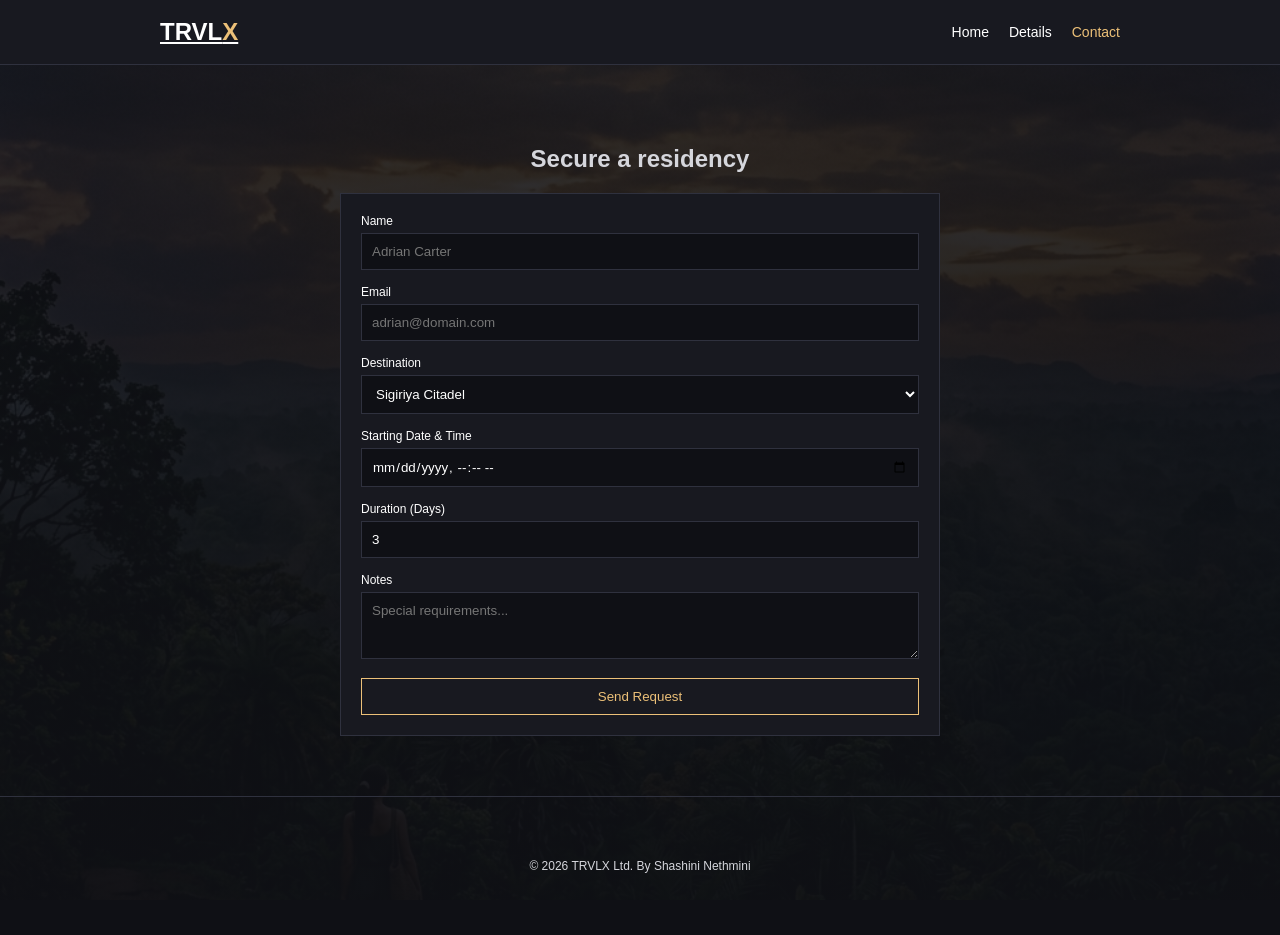
<file: contact.html>
<!DOCTYPE html>
<html lang="en">
<head>
  <meta charset="UTF-8">
  <meta name="viewport" content="width=device-width, initial-scale=1.0">
  <title>Contact — travelX</title>
  <meta name="description" content="Submit your booking inquiry to travelX.">
  <link rel="stylesheet" href="styles.css">
</head>
<body class="contact-page">

  <header>
    <div class="container">
      <a href="index.html" class="logo">TRVL<span>X</span></a>
      <nav>
        <ul>
          <li><a href="index.html">Home</a></li>
          <li><a href="details.html">Details</a></li>
          <li><a href="contact.html" class="active">Contact</a></li>
        </ul>
      </nav>
    </div>
  </header>

  <section class="section">
    <div class="container">
      <h1 style="text-align: center;">Secure a residency</h1>
      <div class="box" style="max-width: 600px; margin: 20px auto 0 auto;">
        <form id="inquiry-form" onsubmit="handleInquirySubmit(event)">
          <label for="inq-name">Name</label>
          <input type="text" id="inq-name" placeholder="Adrian Carter" required>

          <label for="inq-email">Email</label>
          <input type="email" id="inq-email" placeholder="adrian@domain.com" required>

          <label for="inq-dest">Destination</label>
          <select id="inq-dest">
            <option value="Sigiriya Citadel">Sigiriya Citadel</option>
            <option value="Dalada Maliga">Dalada Maliga</option>
            <option value="Mirissa Coast">Mirissa Coast</option>
          </select>

          <label for="inq-start">Starting Date &amp; Time</label>
          <input type="datetime-local" id="inq-start" required>

          <label for="inq-days">Duration (Days)</label>
          <input type="number" id="inq-days" value="3" min="1">

          <label for="inq-notes">Notes</label>
          <textarea id="inq-notes" rows="3" placeholder="Special requirements..."></textarea>

          <button type="submit" class="btn accent" style="width: 100%;">Send Request</button>
        </form>
      </div>
    </div>
  </section>

  <dialog id="success-modal">
    <h3>Inquiry Received</h3>
    <p id="modal-msg">Thank you. Your inquiry has been sent.</p>
    <button class="btn" onclick="closeSuccessModal()">Close</button>
  </dialog>

  <footer>
    <div class="container">
      <p>&copy; 2026 TRVLX Ltd. By Shashini Nethmini</p>
    </div>
  </footer>

  <script src="app.js"></script>
</body>
</html>
</file>
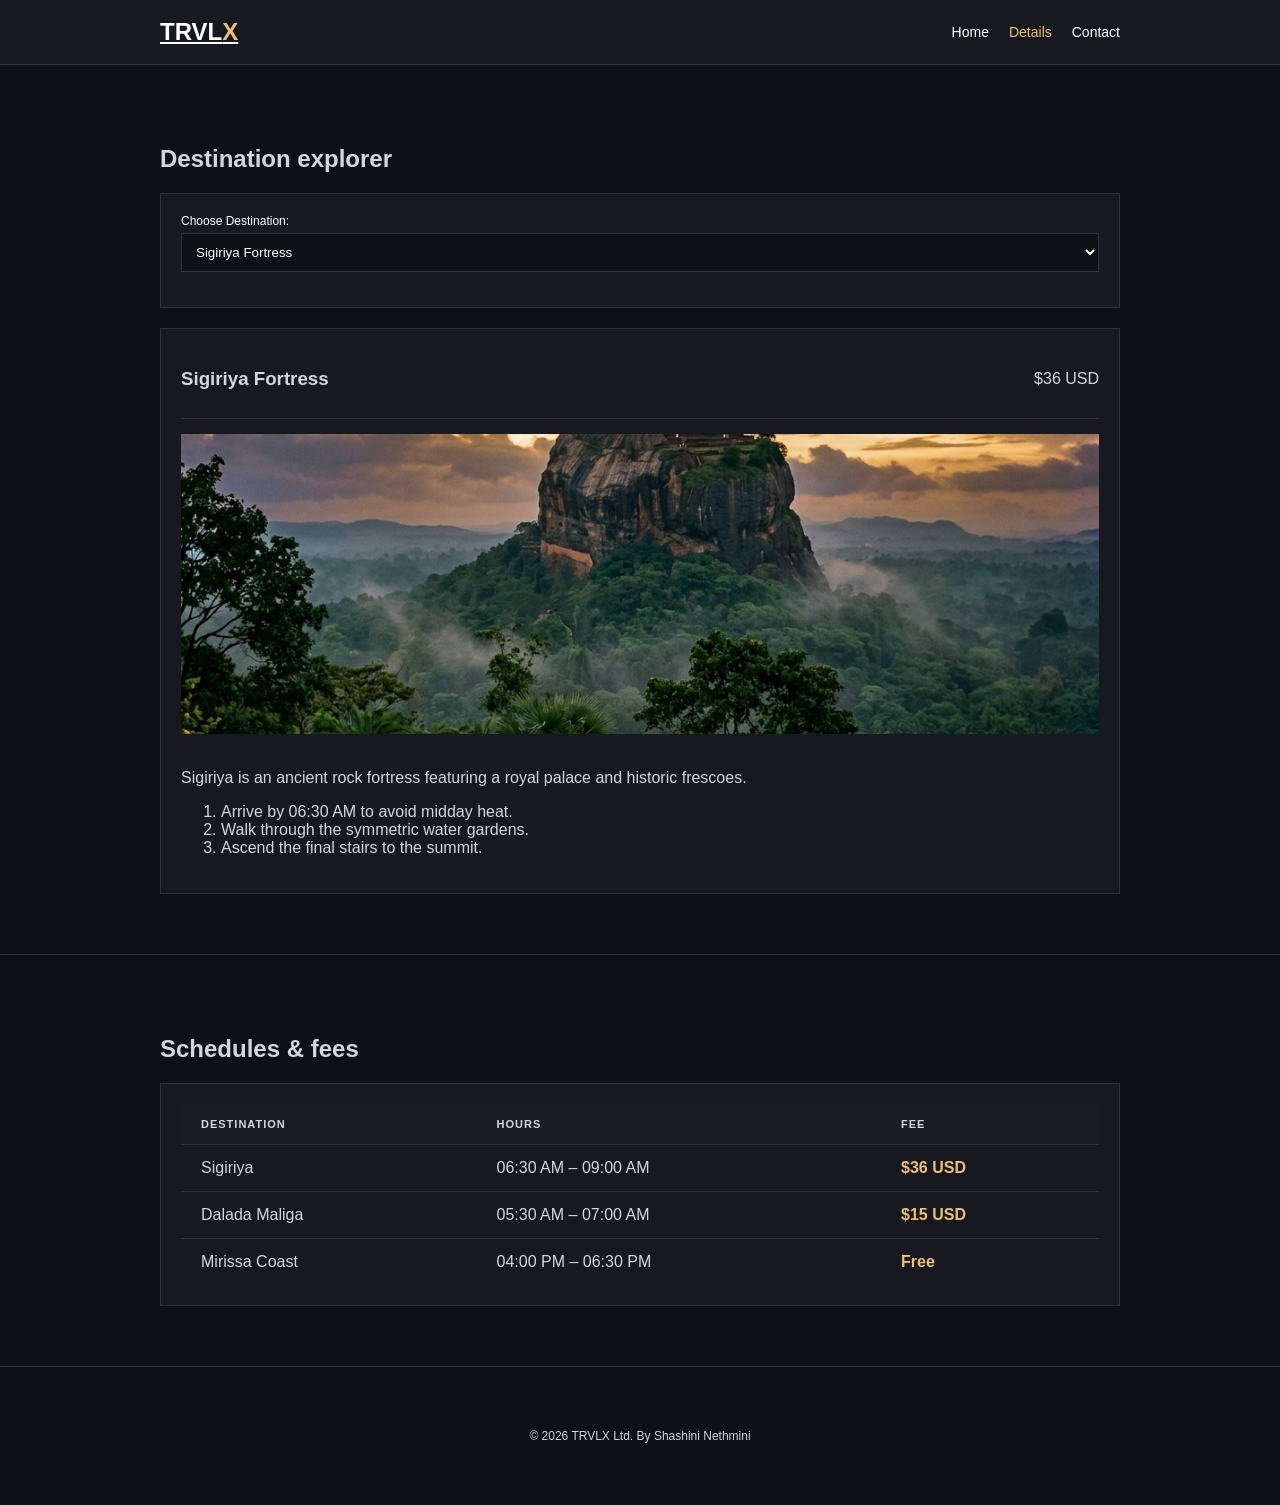
<file: details.html>
<!DOCTYPE html>
<html lang="en">
<head>
  <meta charset="UTF-8">
  <meta name="viewport" content="width=device-width, initial-scale=1.0">
  <title>Destinations — travelX</title>
  <meta name="description" content="View itineraries, comparative table schedules, and estimate trip costs for Sri Lanka.">
  <link rel="stylesheet" href="styles.css">
</head>
<body>

  <header>
    <div class="container">
      <a href="index.html" class="logo">TRVL<span>X</span></a>
      <nav>
        <ul>
          <li><a href="index.html">Home</a></li>
          <li><a href="details.html" class="active">Details</a></li>
          <li><a href="contact.html">Contact</a></li>
        </ul>
      </nav>
    </div>
  </header>

  <section class="section">
    <div class="container">
      <h1>Destination explorer</h1>
      
      <div class="box">
        <label for="destination-select">Choose Destination:</label>
        <select id="destination-select" onchange="showDestinationCard(this.value)">
          <option value="sigiriya">Sigiriya Fortress</option>
          <option value="dalada">Dalada Maliga</option>
          <option value="mirissa">Mirissa Coast</option>
        </select>
      </div>

      <div id="card-sigiriya" class="box details-card">
        <div class="details-header">
          <h3>Sigiriya Fortress</h3>
          <p>$36 USD</p>
        </div>
        <img src="assets/sigiriya.png" alt="Sigiriya">
        <p>Sigiriya is an ancient rock fortress featuring a royal palace and historic frescoes.</p>
        <ol>
          <li>Arrive by 06:30 AM to avoid midday heat.</li>
          <li>Walk through the symmetric water gardens.</li>
          <li>Ascend the final stairs to the summit.</li>
        </ol>
      </div>

      <div id="card-dalada" class="box details-card hidden">
        <div class="details-header">
          <h3>Dalada Maliga</h3>
          <p>$15 USD</p>
        </div>
        <img src="assets/dalada.png" alt="Dalada Maliga">
        <p>A sacred temple in Kandy housing the tooth relic of the Buddha.</p>
        <ol>
          <li>Wear modest attire covering shoulders and knees.</li>
          <li>Deposit footwear at the storage counter.</li>
          <li>Join the queue ascending to the relic room.</li>
        </ol>
      </div>

      <div id="card-mirissa" class="box details-card hidden">
        <div class="details-header">
          <h3>Mirissa Beach</h3>
          <p>Free</p>
        </div>
        <img src="assets/mirissa.png" alt="Mirissa">
        <p>A quiet coastal beach town popular for surfing and whale watching.</p>
        <ol>
          <li>Enjoy a stroll along the sandy crescent.</li>
          <li>Rent a beach lounger from a local cafe.</li>
          <li>Walk to Coconut Tree Hill for sunset.</li>
        </ol>
      </div>

    </div>
  </section>

  <section class="section">
    <div class="container">
      <h2>Schedules &amp; fees</h2>
      <div class="box table-container">
        <table>
          <thead>
            <tr>
              <th>Destination</th>
              <th>Hours</th>
              <th>Fee</th>
            </tr>
          </thead>
          <tbody>
            <tr>
              <td>Sigiriya</td>
              <td>06:30 AM – 09:00 AM</td>
              <td>$36 USD</td>
            </tr>
            <tr>
              <td>Dalada Maliga</td>
              <td>05:30 AM – 07:00 AM</td>
              <td>$15 USD</td>
            </tr>
            <tr>
              <td>Mirissa Coast</td>
              <td>04:00 PM – 06:30 PM</td>
              <td>Free</td>
            </tr>
          </tbody>
        </table>
      </div>
    </div>
  </section>

  <footer>
    <div class="container">
      <p>&copy; 2026 TRVLX Ltd. By Shashini Nethmini</p>
    </div>
  </footer>

  <script src="app.js"></script>
</body>
</html>
</file>
<file: styles.css>
* {
  box-sizing: border-box;
}

body {
  background-color: #0f1015;
  color: #d5d6dc;
  font-family: sans-serif;
  margin: 0;
  padding: 0;
}

body.contact-page {
  background-size: cover;
  background-position: center;
  background-attachment: fixed;
  transition: background-image 1s ease-in-out;
}

/* Backgrounds */
header, .box, dialog {
  background-color: #181920;
}

/* Typography & Colors */
.logo, .hero h1, label, dialog, input, select, textarea {
  color: #ffffff;
}

.logo span, .tag, td:last-child {
  color: #ecc078;
}

/* Borders */
header, .hero, .section, th, td, .details-header {
  border-bottom: 1px solid #2f313e;
}

.card, .box, input, select, textarea {
  border: 1px solid #2f313e;
}

.container {
  max-width: 1000px;
  margin: 0 auto;
  padding: 20px;
}

header .container, .details-header {
  display: flex;
  justify-content: space-between;
  align-items: center;
}

header .container {
  height: 64px;
}

.logo {
  font-size: 24px;
  font-weight: bold;
}

nav ul {
  display: flex;
  list-style: none;
  gap: 20px;
  margin: 0;
  padding: 0;
}

nav a {
  color: #ffffff;
  text-decoration: none;
  font-size: 14px;
}

nav a:hover, nav a.active {
  color: #ecc078;
}

.hero {
  position: relative;
  overflow: hidden;
  padding: 80px 20px;
  text-align: center;
}

.hero video, .hero .overlay {
  position: absolute;
  top: 0;
  left: 0;
  width: 100%;
  height: 100%;
}

.hero video {
  object-fit: cover;
  z-index: 1;
}

.hero .overlay {
  background: linear-gradient(rgba(15, 16, 21, 0.7), rgba(15, 16, 21, 0.9));
  z-index: 2;
}

.hero .content {
  position: relative;
  z-index: 3;
}

.hero h1 {
  font-size: 40px;
  margin-bottom: 15px;
}

.hero p {
  max-width: 600px;
  margin: 0 auto 20px auto;
}

.btn {
  display: inline-block;
  padding: 10px 20px;
  background-color: transparent;
  color: #ecc078;
  border: 1px solid #ecc078;
  cursor: pointer;
  transition: background-color 0.3s ease;
}

.btn:hover {
  background-color: #ecc078;
  color: #0f1015;
}

.grid {
  display: flex;
  flex-wrap: wrap;
  gap: 20px;
  margin-top: 20px;
}

.card {
  flex: 1 1 300px;
  display: flex;
  flex-direction: column;
}

.card:hover {
  border-color: #ecc078;
}

.card img, .box img {
  width: 100%;
  object-fit: cover;
}

.card img {
  height: 200px;
}

.card-body {
  padding: 15px;
}

.tag {
  font-size: 11px;
  text-transform: uppercase;
}

.card-body h3 {
  margin: 10px 0;
}

.section {
  padding: 40px 0;
}

.table-container {
  overflow-x: auto;
}

table {
  width: 100%;
  border-collapse: collapse;
  min-width: 500px;
}

th, td {
  padding: 14px 20px;
  text-align: left;
}

th {
  background-color: #1c1d24;
  font-size: 11px;
  text-transform: uppercase;
  letter-spacing: 1px;
  font-weight: 600;
}

tr:last-child td {
  border-bottom: none;
}

tr:hover {
  background-color: rgba(255, 255, 255, 0.02);
}

td:last-child {
  font-weight: bold;
}

.box {
  padding: 20px;
  margin-top: 20px;
}

label {
  display: block;
  margin-bottom: 5px;
  font-size: 12px;
}

input, select, textarea {
  width: 100%;
  padding: 10px;
  background-color: #0f1015;
  margin-bottom: 15px;
  font-family: inherit;
}

.box img {
  height: 300px;
  margin-bottom: 15px;
}

.details-header {
  padding-bottom: 10px;
  margin-bottom: 15px;
}

.hidden {
  display: none;
}

dialog {
  border: 1px solid #ecc078;
  padding: 30px;
  text-align: center;
}

footer {
  padding: 30px 0;
  text-align: center;
  font-size: 12px;
}
</file>
